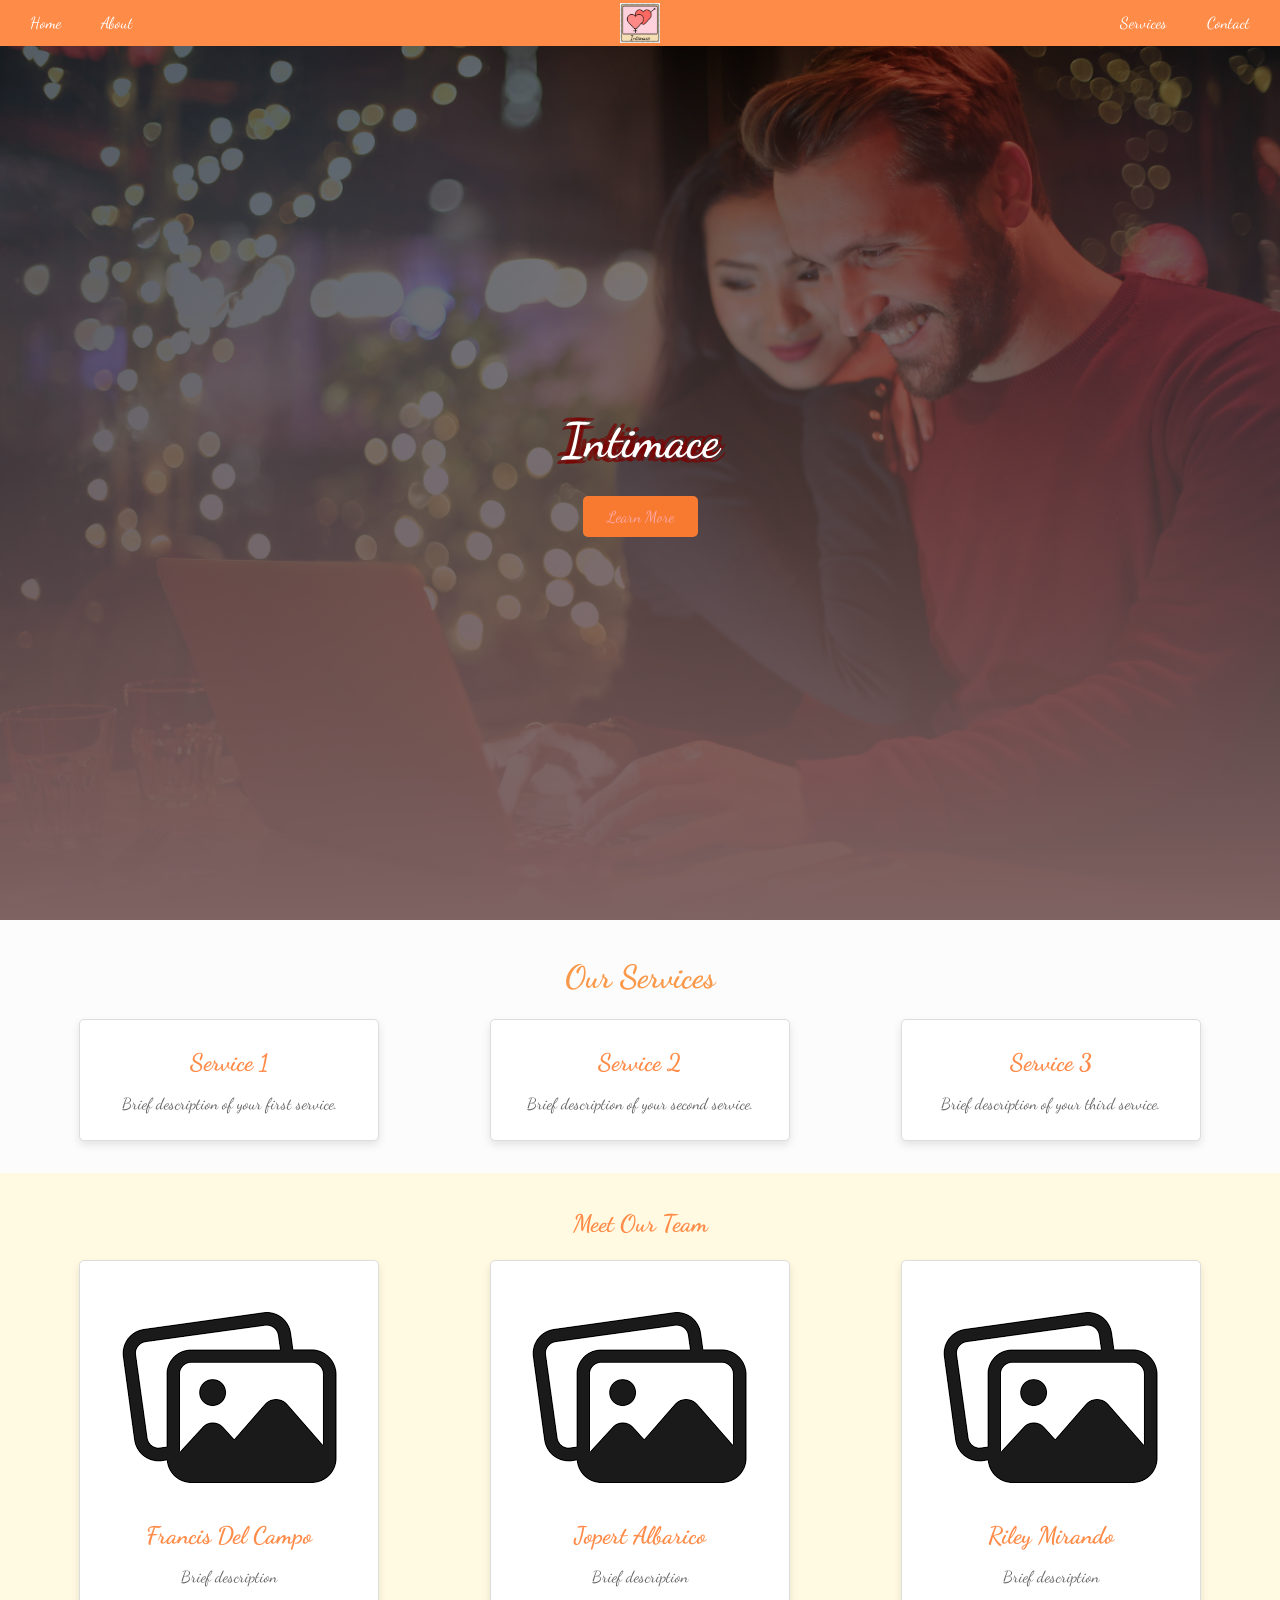
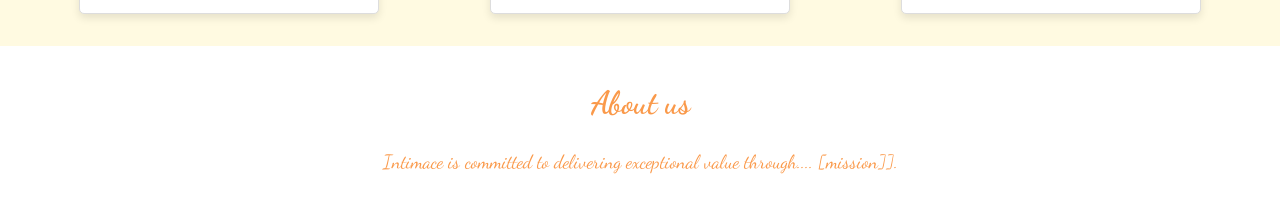
<file: index.html>
<!DOCTYPE html>
<html lang="en">
<head>
  <meta charset="UTF-8">
  <meta name="viewport" content="width=device-width, initial-scale=1.0">
  <title>Intimace</title>
  <link rel="stylesheet" href="style.css">
  <link href="https://fonts.googleapis.com/css2?family=Dancing+Script&display=swap" rel="stylesheet">
</head>
<body>
  <nav class="navbar">
    <div>
    <ul class="nav-links">
      <li><a href="#home">Home</a></li>
      <li><a href="#about">About</a></li>
    </ul>
    </div>
    <img src="Logo.jpg" alt="Logo" class="logo">
  <div>
    <ul class = "nav-links">
      <li><a href="#services">Services</a></li>
      <li><a href="#contact">Contact</a></li>
      </ul>
    </div>
  </nav>
  <header class="header">
    <div class="overlay">
      <h1>Intimace</h1>
      <button onclick="scrollToAbout()">Learn More</button>
    </div>
  </header>

  <main>
    <section class="services">
      <h2>Our Services</h2>
      <div class="service-cards">
        <div class="card">
          <h3>Service 1</h3>
          <p>Brief description of your first service.</p>
        </div>
        <div class="card">
          <h3>Service 2</h3>
          <p>Brief description of your second service.</p>
        </div>
        <div class="card">
          <h3>Service 3</h3>
          <p>Brief description of your third service.</p>
        </div>
      </div>
    </section>
    <section class = "MeetTheTeam">
      <h2>Meet Our Team</h2>
      <div class="service-cards">
        <div class="card">
          <img src="images.png" alt="">
          <h3>Francis Del Campo</h3>
          <p>Brief description</p>
        </div>
        <div class="card">
          <img src="images.png" alt="">
          <h3>Jopert Albarico</h3>
          <p>Brief description</p>
        </div>
        <div class="card">
          <img src="images.png" alt="">
          <h3>Riley Mirando</h3>
          <p>Brief description</p>
        </div>
      </div>
      </section>
  </main>

  <footer id="about" class="about">
    <h2>About us</h2>
    <p>
      Intimace is committed to delivering exceptional value through.... 
      [mission]]. 
    </p>
  </footer>

  <script src = "script.js"></script>
</body>
</html>
</file>
<file: style.css>
/* General Reset */
* {
    margin: 0;
    padding: 0;
    box-sizing: border-box;
    font-family: 'Dancing Script', cursive;
  }
  
  body {
    line-height: 1.6;
    color: #ff8b48;
    padding-top: 20px; /* Add padding equal to the navbar height */
  }
  /* Header */
  .header {
    background:  linear-gradient(to bottom, rgba(255, 197, 197, 0) 0%, rgb(255, 197, 197, 1) 100%), url("pexels-olly-853151.jpg");
    height: 100vh;
    background-size: cover;
    background-repeat: no-repeat;
    display: flex;
    align-items: center;
    justify-content: center;
    position: relative;
    text-align: center;
    padding: 20px;
    text-align: center;
}
  
.overlay {
  position: absolute;
  top: 0;
  left: 0;
  width: 100%;
  height: 100%;
  background-color: rgba(0, 0, 0, 0.5); /* Adjust opacity if needed */
  display: flex;
  flex-direction: column;
  justify-content: center;
  align-items: center;
  color: #fff;
  text-align: center;
}
  
  .header h1 {
    text-shadow: 
  4px 4px 0 rgba(122, 1, 1, 0.7),   
  -4px -4px 0 rgba(122, 1, 1, 0.7), 
  4px -4px 0 rgba(122, 1, 1, 0.7), 
  -4px 4px 0 rgba(122, 1, 1, 0.7);  
    font-size: 3rem;
    margin-bottom: 1rem;
  }
  
  .header p {
    font-size: 1.2rem;
    margin-bottom: 2rem;
  }
  
  .header button {
    padding: 0.7rem 1.5rem;
    font-size: 1rem;
    color: #ffa7a7;
    background-color: #f87a31;
    border: none;
    border-radius: 5px;
    cursor: pointer;
    transition: background-color 0.3s ease;
  }
  
  .header button:hover {
    background-color: #0056b3;
  }
  
  /* Services Section */
  .services {
    padding: 2rem;
    text-align: center;
    background-color: #fcfcfc;
  }
  
  .services h2 {
    color:#fa994a ;
    font-size: 2rem;
    margin-bottom: 1rem;
  }
  
  .service-cards {
    display: flex;
    justify-content: space-around;
    gap: 1rem;
    margin-top: 1rem;
  }
  
  .card {
    background: #fff;
    padding: 1.5rem;
    border: 1px solid #ddd;
    border-radius: 5px;
    box-shadow: 0 4px 8px rgba(0, 0, 0, 0.1);
    flex: 1;
    max-width: 300px;
  }
  
  .card h3 {
    margin-bottom: 0.5rem;
    font-size: 1.5rem;
  }
  
  .card p {
    font-size: 1rem;
    color: #666;
  }
  
  /* About Section */
  .about {
    padding: 2rem;
    background: #ffffff;
    color: #fa994a;
    text-align: center;
  }
  
  .about h2 {
    font-size: 2rem;
    margin-bottom: 1rem;
  }
  
  .about p {
    font-size: 1.2rem;
    line-height: 1.8;
  }
  /* Navbar Styling */
.navbar {
    display: flex;
    justify-content: space-between;
    align-items: center;
    background-color: #ff8b48;
    padding: 10px 20px;
    color: #fff;
    position: fixed; /* Make it fixed at the top */
    top: 0;          /* Align to the top */
    left: 0;         /* Stretch from the left */
    right: 0;        /* Stretch to the right */
    z-index: 1000;   /* Ensure it stays above other elements */
  }
  
  /* To prevent the content below the navbar from being hidden */

  
  .navbar .logo {
    position: absolute; 
    left: 50%;
    transform: translateX(-50%); 
    height: 40px; 
}
  
  .nav-links {
    list-style: none;
    display: flex;
    gap: 20px;
  }
  
  .nav-links li {
    display: inline;
  }
  
  .nav-links a {
    text-decoration: none;
    color: #fff;
    padding: 5px 10px;
    transition: background 0.3s ease;
  }
  
  .nav-links a:hover {
    background-color: #ca1609;
    border-radius: 5px;
  }
  
  /* Responsive Styling */
  @media (max-width: 768px) {
    .nav-links {
      flex-direction: column;
      display: none; /* Hide navigation links by default */
      position: absolute;
      top: 50px;
      right: 20px;
      background: #333;
      border: 1px solid #444;
      padding: 10px;
    }
  
    .nav-links.show {
      display: flex; /* Show links when toggled */
    }
  
    .toggle-button {
      cursor: pointer;
      display: inline-block;
      color: #fff;
      font-size: 1.5rem;
      padding: 5px;
      margin-left: auto;
    }
  }
  .MeetTheTeam {
    align-content: center;
    text-align: center;
    padding: 2rem;
    text-align: center;
    background-color: #fffae1;
  }
  
  .meetTheTeam h2 {
    font-size: 2rem;
    margin-bottom: 1rem;
  }
</file>
